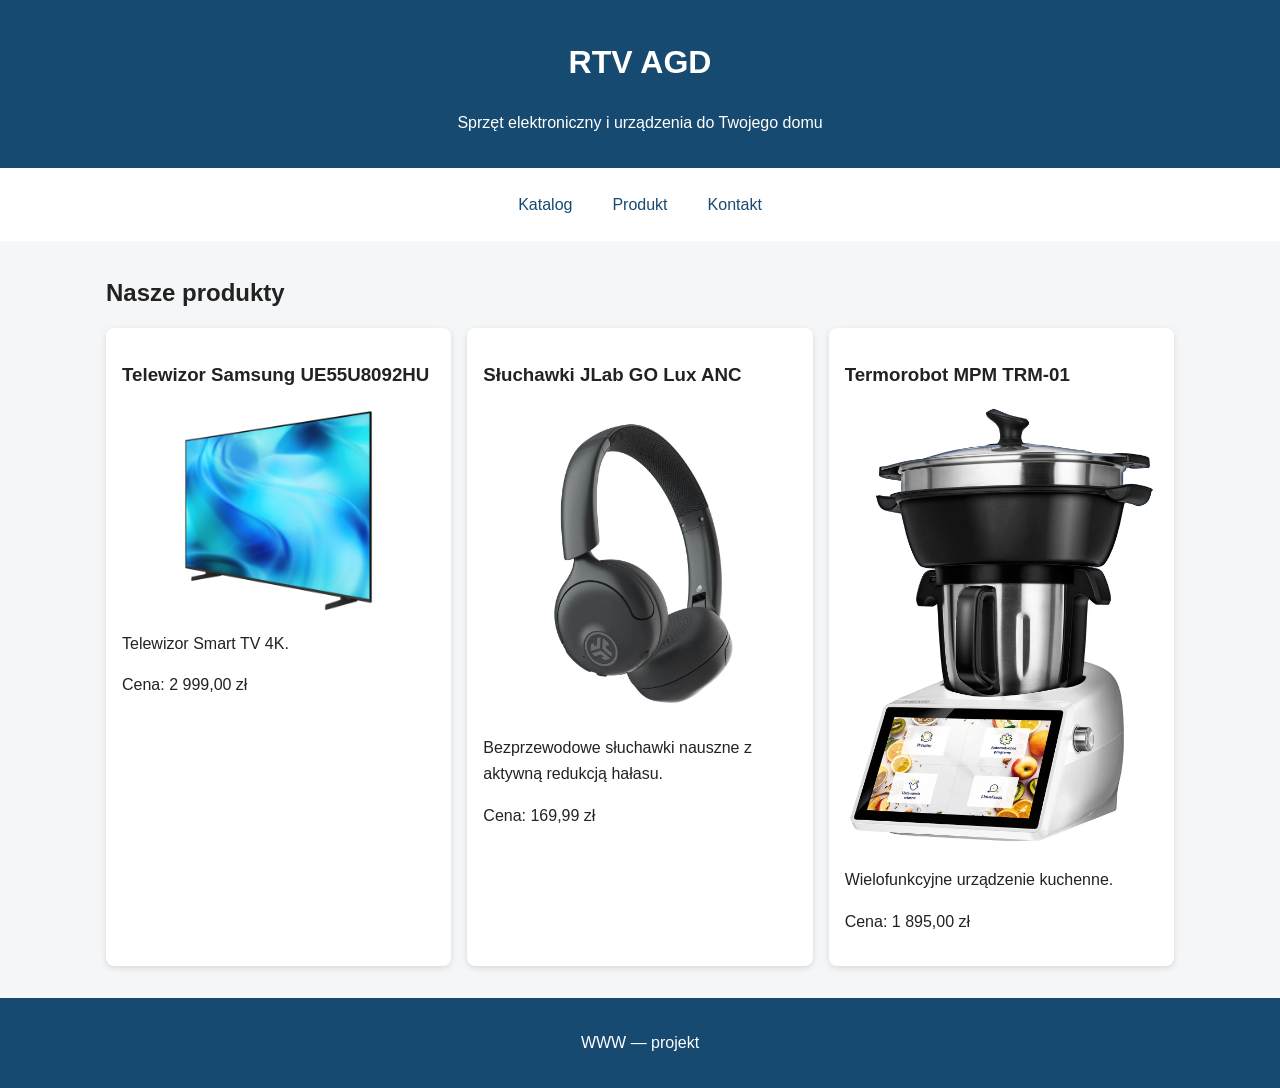
<file: lab1/index.html>
<!DOCTYPE html>
<html lang="pl">
<head>
    <meta charset="UTF-8">
    <meta name="viewport" content="width=device-width, initial-scale=1">
    <title>RTV AGD</title>
    <link rel="stylesheet" href="css/style.css">
</head>
<body>
<header>
    <h1>RTV AGD</h1>
    <p>Sprzęt elektroniczny i urządzenia do Twojego domu</p>
</header>

<nav>
    <ul>
        <li><a href="index.html" aria-current="page">Katalog</a></li>
        <li><a href="produkt.html">Produkt</a></li>
        <li><a href="kontakt.html">Kontakt</a></li>
    </ul>
</nav>

<main>
    <h2>Nasze produkty</h2>

    <section aria-label="Katalog produktów">
        <article class="karta">
            <h3>Telewizor Samsung UE55U8092HU</h3>
            <a href="produkt.html">
                <img src="img/telewizor.webp"
                     alt="Telewizor Samsung UE55U8092HU"
                     width="1500" height="1000">
            </a>
            <p>Telewizor Smart TV 4K.</p>
            <p>Cena: 2 999,00 zł</p>
        </article>

        <article class="karta">
            <h3>Słuchawki JLab GO Lux ANC</h3>
            <img src="img/sluchawki.webp"
                 alt="Słuchawki bezprzewodowe JLab GO Lux ANC w kolorze grafitowym"
                 width="1100" height="1100">
            <p>Bezprzewodowe słuchawki nauszne z aktywną redukcją hałasu.</p>
            <p>Cena: 169,99 zł</p>
        </article>

        <article class="karta">
            <h3>Termorobot MPM TRM-01</h3>
            <img src="img/termorobot.webp"
                 alt="Termorobot kuchenny MPM TRM-01"
                 width="1200" height="1704">
            <p>Wielofunkcyjne urządzenie kuchenne.</p>
            <p>Cena: 1 895,00 zł</p>
        </article>
    </section>
</main>

<footer>
    <p>WWW — projekt</p>
</footer>
</body>
</html>
</file>
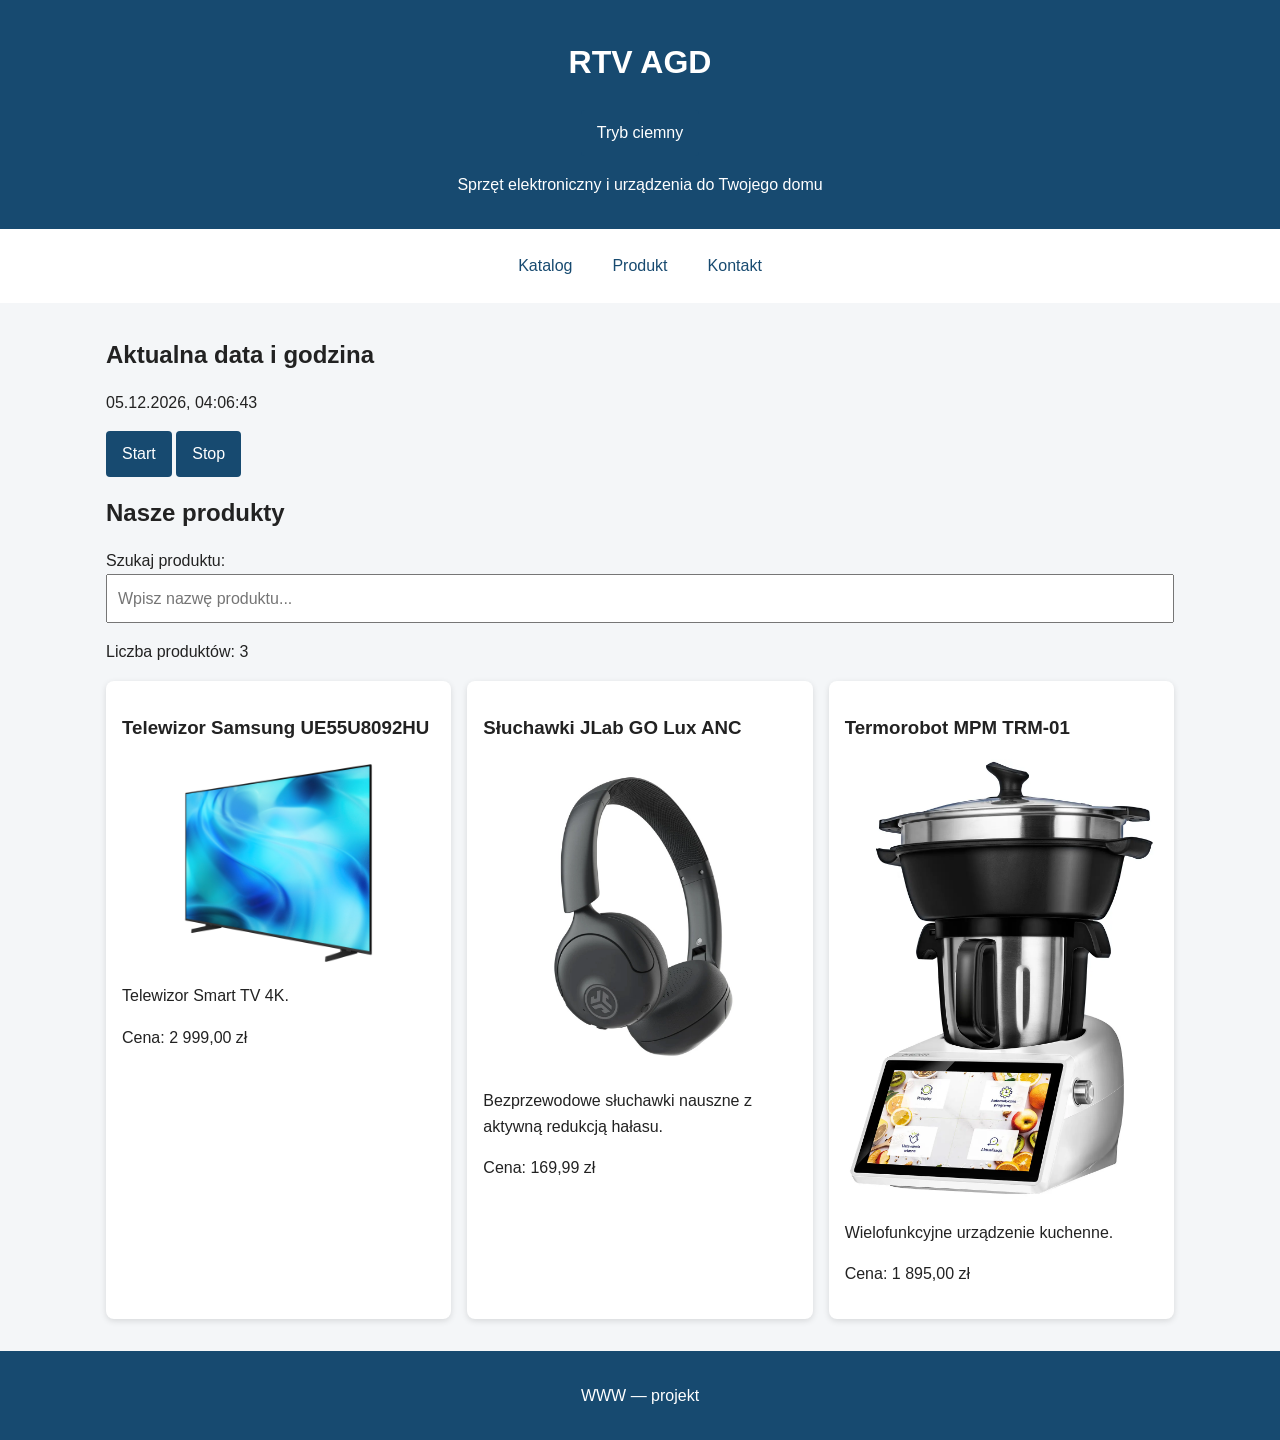
<file: lab2/index.html>
<!DOCTYPE html>
<html lang="pl">
<head>
    <meta charset="UTF-8">
    <meta name="viewport" content="width=device-width, initial-scale=1">
    <title>RTV AGD</title>
    <link rel="stylesheet" href="css/style.css">
    <script src="js/main.js" defer></script>
</head>
<body>
<header>
    <h1>RTV AGD</h1>
    <button type="button" id="theme-toggle" aria-pressed="false">
        Tryb ciemny
    </button>
    <p>Sprzęt elektroniczny i urządzenia do Twojego domu</p>
</header>

<nav>
    <ul>
        <li><a href="index.html" aria-current="page">Katalog</a></li>
        <li><a href="produkt.html">Produkt</a></li>
        <li><a href="kontakt.html">Kontakt</a></li>
    </ul>
</nav>

<main>
    <section aria-labelledby="zegar-naglowek">
        <h2 id="zegar-naglowek">Aktualna data i godzina</h2>

        <p id="clock" aria-live="polite">
            Ładowanie daty i godziny...
        </p>

        <button type="button" id="clock-start">Start</button>
        <button type="button" id="clock-stop">Stop</button>
    </section>

    <h2>Nasze produkty</h2>
    <div>
        <label for="product-search">Szukaj produktu:</label>
        <input
                type="search"
                id="product-search"
                placeholder="Wpisz nazwę produktu..."
        >
        <p id="filter-count" aria-live="polite"></p>
        <p id="filter-empty" hidden>Nie znaleziono produktów.</p>
    </div>

    <section aria-label="Katalog produktów">
        <article class="karta">
            <h3>Telewizor Samsung UE55U8092HU</h3>
            <a href="produkt.html">
                <img src="img/telewizor.webp"
                     alt="Telewizor Samsung UE55U8092HU"
                     width="1500" height="1000">
            </a>
            <p>Telewizor Smart TV 4K.</p>
            <p>Cena: 2 999,00 zł</p>
        </article>

        <article class="karta">
            <h3>Słuchawki JLab GO Lux ANC</h3>
            <img src="img/sluchawki.webp"
                 alt="Słuchawki bezprzewodowe JLab GO Lux ANC w kolorze grafitowym"
                 width="1100" height="1100">
            <p>Bezprzewodowe słuchawki nauszne z aktywną redukcją hałasu.</p>
            <p>Cena: 169,99 zł</p>
        </article>

        <article class="karta">
            <h3>Termorobot MPM TRM-01</h3>
            <img src="img/termorobot.webp"
                 alt="Termorobot kuchenny MPM TRM-01"
                 width="1200" height="1704">
            <p>Wielofunkcyjne urządzenie kuchenne.</p>
            <p>Cena: 1 895,00 zł</p>
        </article>
    </section>
</main>

<footer>
    <p>WWW — projekt</p>
</footer>
</body>
</html>
</file>
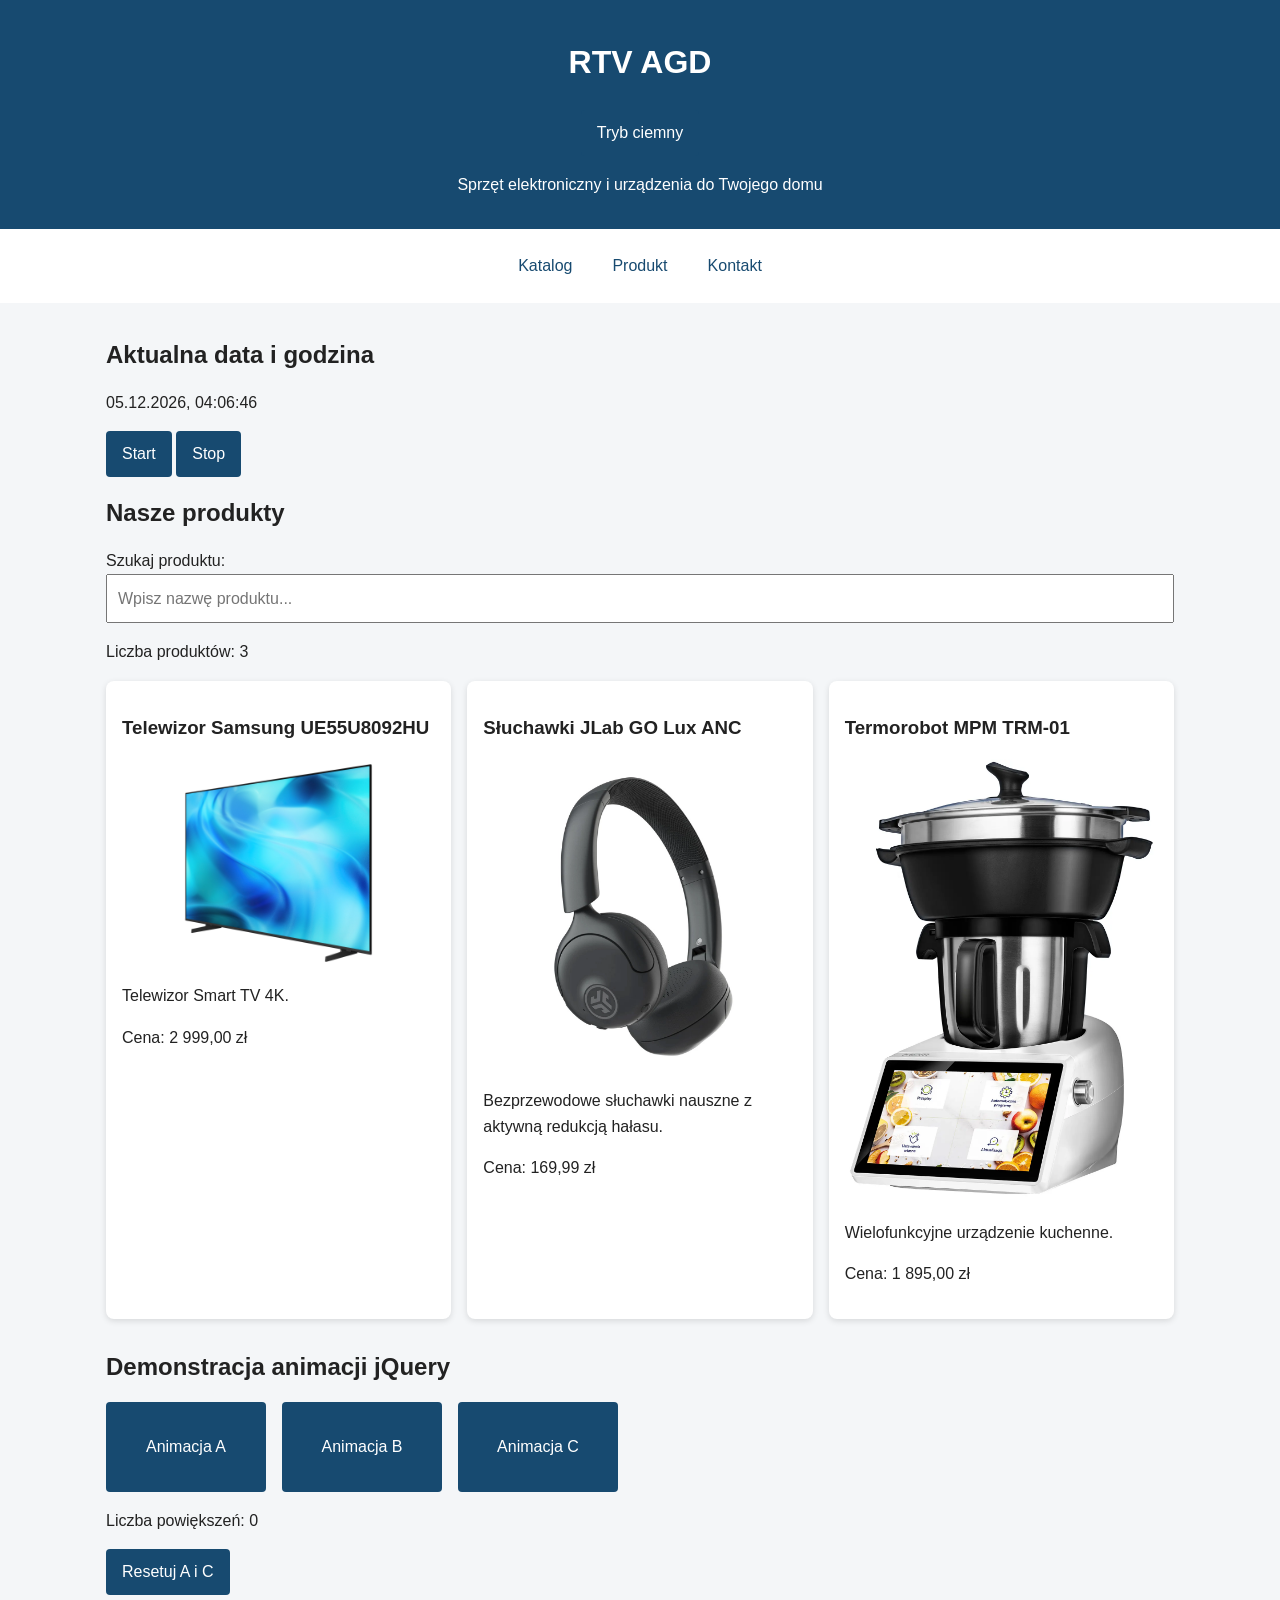
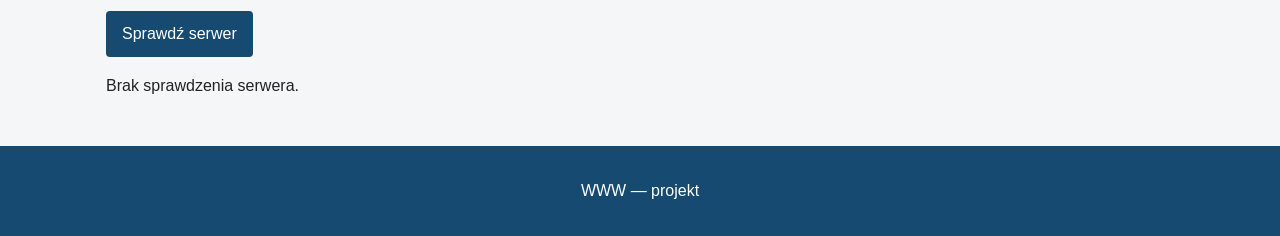
<file: lab3/index.html>
<!DOCTYPE html>
<html lang="pl">
<head>
    <meta charset="UTF-8">
    <meta name="viewport" content="width=device-width, initial-scale=1">
    <title>RTV AGD</title>
    <link rel="stylesheet" href="css/style.css">
    <script src="vendor/jquery-4.0.0.min.js" defer></script>
    <script src="js/main.js" defer></script>
    <script src="js/lab3.js" defer></script>
</head>
<body>
<header>
    <h1>RTV AGD</h1>
    <button type="button" id="theme-toggle" aria-pressed="false">
        Tryb ciemny
    </button>
    <p>Sprzęt elektroniczny i urządzenia do Twojego domu</p>
</header>

<nav>
    <ul>
        <li><a href="index.html" aria-current="page">Katalog</a></li>
        <li><a href="produkt.html">Produkt</a></li>
        <li><a href="kontakt.html">Kontakt</a></li>
    </ul>
</nav>

<main>
    <section aria-labelledby="zegar-naglowek">
        <h2 id="zegar-naglowek">Aktualna data i godzina</h2>

        <p id="clock" aria-live="polite">
            Ładowanie daty i godziny...
        </p>

        <button type="button" id="clock-start">Start</button>
        <button type="button" id="clock-stop">Stop</button>
    </section>

    <h2>Nasze produkty</h2>
    <div>
        <label for="product-search">Szukaj produktu:</label>
        <input
                type="search"
                id="product-search"
                placeholder="Wpisz nazwę produktu..."
        >
        <p id="filter-count" aria-live="polite"></p>
        <p id="filter-empty" hidden>Nie znaleziono produktów.</p>
    </div>

    <section aria-label="Katalog produktów">
        <article class="karta">
            <h3>Telewizor Samsung UE55U8092HU</h3>
            <a href="produkt.html">
                <img src="img/telewizor.webp"
                     alt="Telewizor Samsung UE55U8092HU"
                     width="1500" height="1000">
            </a>
            <p>Telewizor Smart TV 4K.</p>
            <p>Cena: 2 999,00 zł</p>
        </article>

        <article class="karta">
            <h3>Słuchawki JLab GO Lux ANC</h3>
            <img src="img/sluchawki.webp"
                 alt="Słuchawki bezprzewodowe JLab GO Lux ANC w kolorze grafitowym"
                 width="1100" height="1100">
            <p>Bezprzewodowe słuchawki nauszne z aktywną redukcją hałasu.</p>
            <p>Cena: 169,99 zł</p>
        </article>

        <article class="karta">
            <h3>Termorobot MPM TRM-01</h3>
            <img src="img/termorobot.webp"
                 alt="Termorobot kuchenny MPM TRM-01"
                 width="1200" height="1704">
            <p>Wielofunkcyjne urządzenie kuchenne.</p>
            <p>Cena: 1 895,00 zł</p>
        </article>
    </section>
    <section id="lab3-demo">
        <h2>Demonstracja animacji jQuery</h2>

        <div class="animation-container">
            <button type="button" class="animated-box" id="animation-a">
                Animacja A
            </button>

            <button type="button" class="animated-box" id="animation-b">
                Animacja B
            </button>

            <button type="button" class="animated-box" id="animation-c">
                Animacja C
            </button>
        </div>

        <p id="animation-status" role="status">
            Liczba powiększeń: 0
        </p>

        <button type="button" id="animation-reset">
            Resetuj A i C
        </button>

        <div class="server-check">
            <button type="button" id="server-check-button">
                Sprawdź serwer
            </button>

            <p id="server-check-result" role="status">
                Brak sprawdzenia serwera.
            </p>
        </div>
    </section>
</main>
<footer>
    <p>WWW — projekt</p>
</footer>
</body>
</html>
</file>
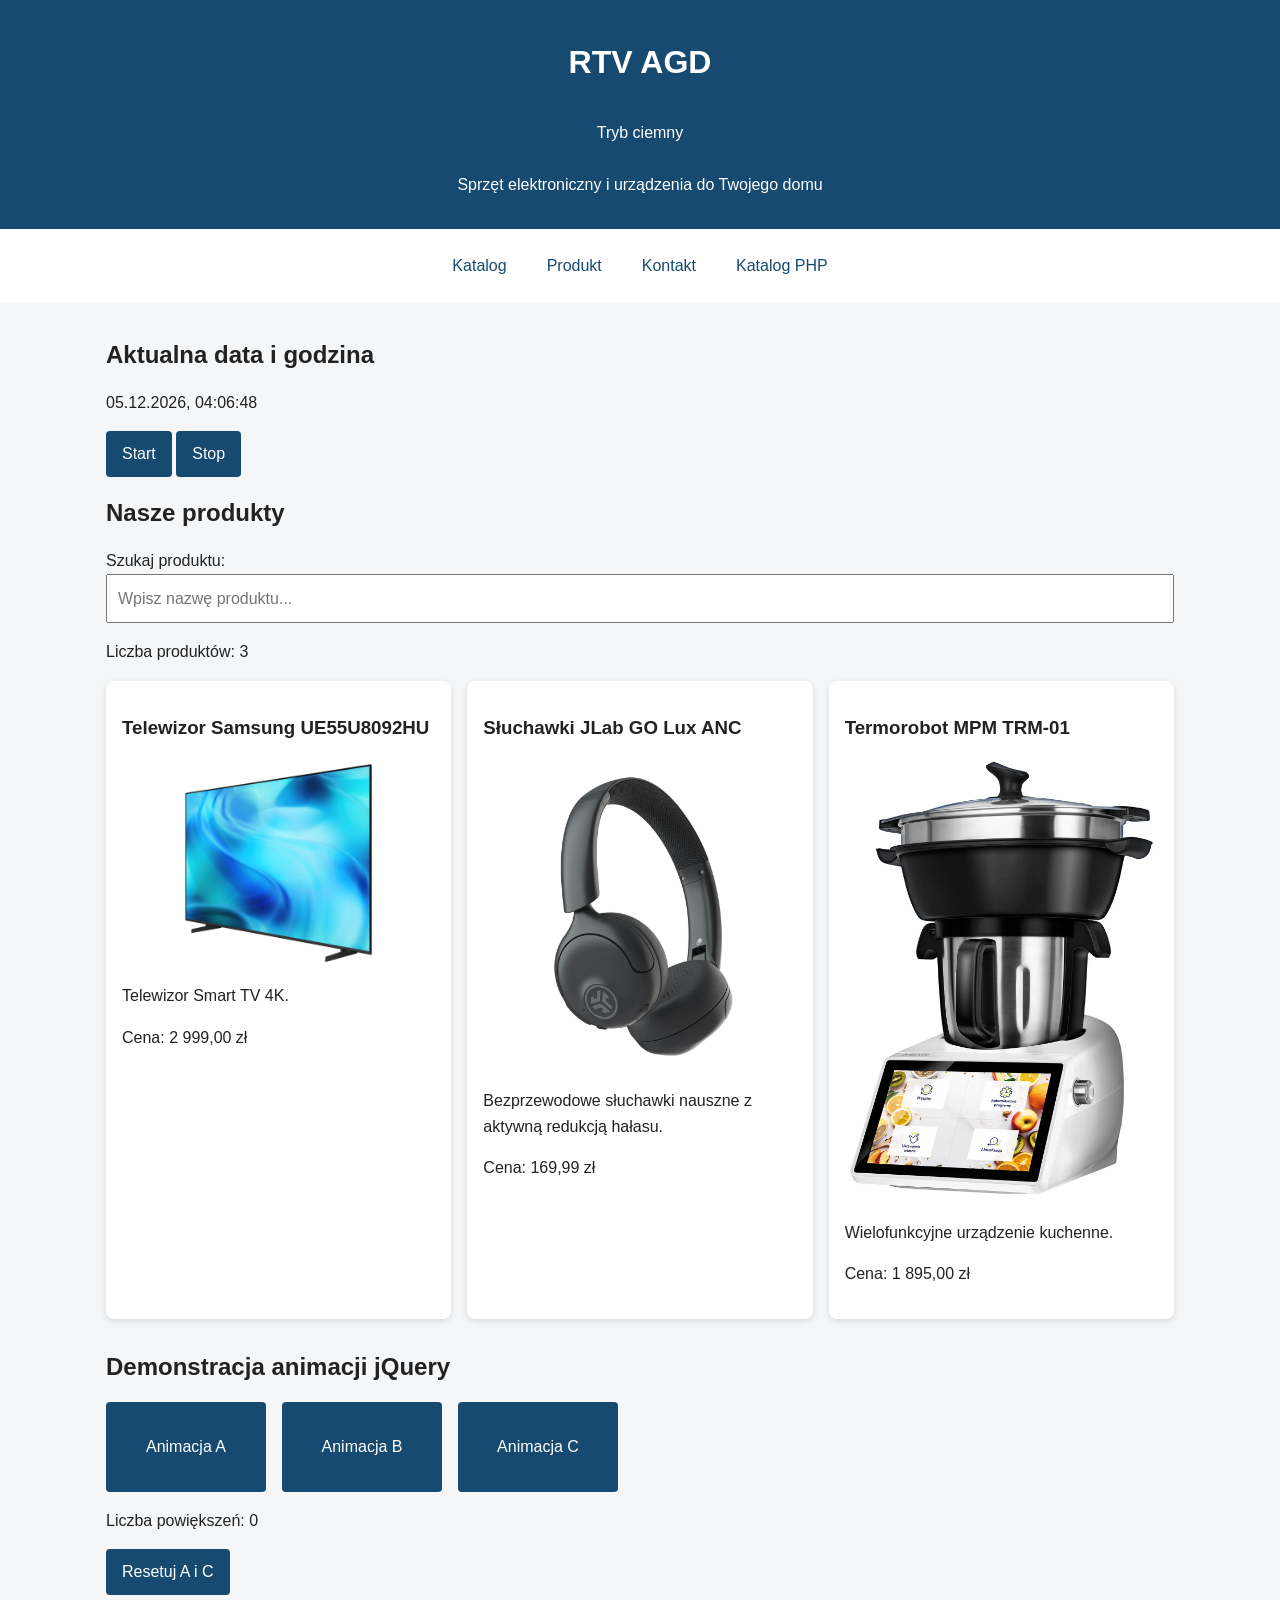
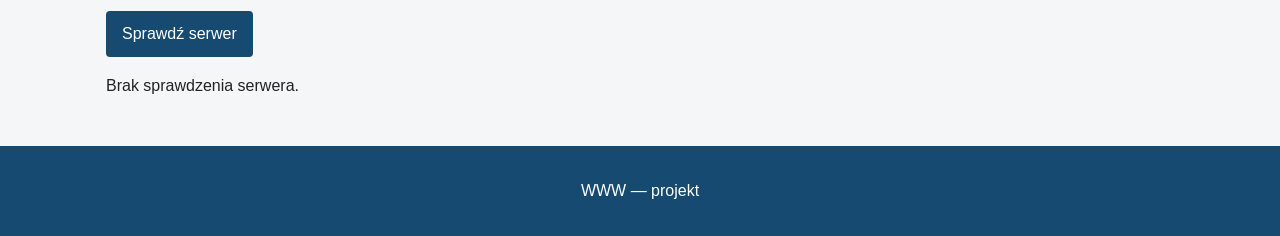
<file: lab4/index.html>
<!DOCTYPE html>
<html lang="pl">
<head>
    <meta charset="UTF-8">
    <meta name="viewport" content="width=device-width, initial-scale=1">
    <title>RTV AGD</title>
    <link rel="stylesheet" href="css/style.css">
    <script src="vendor/jquery-4.0.0.min.js" defer></script>
    <script src="js/main.js" defer></script>
    <script src="js/lab3.js" defer></script>
</head>
<body>
<header>
    <h1>RTV AGD</h1>
    <button type="button" id="theme-toggle" aria-pressed="false">
        Tryb ciemny
    </button>
    <p>Sprzęt elektroniczny i urządzenia do Twojego domu</p>
</header>

<nav>
    <ul>
        <li><a href="index.html" aria-current="page">Katalog</a></li>
        <li><a href="html/produkt.html">Produkt</a></li>
        <li><a href="html/kontakt.html">Kontakt</a></li>
        <li><a href="lab4.php">Katalog PHP</a></li>
    </ul>
</nav>

<main>
    <section aria-labelledby="zegar-naglowek">
        <h2 id="zegar-naglowek">Aktualna data i godzina</h2>

        <p id="clock" aria-live="polite">
            Ładowanie daty i godziny...
        </p>

        <button type="button" id="clock-start">Start</button>
        <button type="button" id="clock-stop">Stop</button>
    </section>

    <h2>Nasze produkty</h2>
    <div>
        <label for="product-search">Szukaj produktu:</label>
        <input
                type="search"
                id="product-search"
                placeholder="Wpisz nazwę produktu..."
        >
        <p id="filter-count" aria-live="polite"></p>
        <p id="filter-empty" hidden>Nie znaleziono produktów.</p>
    </div>

    <section aria-label="Katalog produktów">
        <article class="karta">
            <h3>Telewizor Samsung UE55U8092HU</h3>
            <a href="html/produkt.html">
                <img src="img/telewizor.webp"
                     alt="Telewizor Samsung UE55U8092HU"
                     width="1500" height="1000">
            </a>
            <p>Telewizor Smart TV 4K.</p>
            <p>Cena: 2 999,00 zł</p>
        </article>

        <article class="karta">
            <h3>Słuchawki JLab GO Lux ANC</h3>
            <img src="img/sluchawki.webp"
                 alt="Słuchawki bezprzewodowe JLab GO Lux ANC w kolorze grafitowym"
                 width="1100" height="1100">
            <p>Bezprzewodowe słuchawki nauszne z aktywną redukcją hałasu.</p>
            <p>Cena: 169,99 zł</p>
        </article>

        <article class="karta">
            <h3>Termorobot MPM TRM-01</h3>
            <img src="img/termorobot.webp"
                 alt="Termorobot kuchenny MPM TRM-01"
                 width="1200" height="1704">
            <p>Wielofunkcyjne urządzenie kuchenne.</p>
            <p>Cena: 1 895,00 zł</p>
        </article>
    </section>
    <section id="lab3-demo">
        <h2>Demonstracja animacji jQuery</h2>

        <div class="animation-container">
            <button type="button" class="animated-box" id="animation-a">
                Animacja A
            </button>

            <button type="button" class="animated-box" id="animation-b">
                Animacja B
            </button>

            <button type="button" class="animated-box" id="animation-c">
                Animacja C
            </button>
        </div>

        <p id="animation-status" role="status">
            Liczba powiększeń: 0
        </p>

        <button type="button" id="animation-reset">
            Resetuj A i C
        </button>

        <div class="server-check">
            <button type="button" id="server-check-button">
                Sprawdź serwer
            </button>

            <p id="server-check-result" role="status">
                Brak sprawdzenia serwera.
            </p>
        </div>
    </section>
</main>
<footer>
    <p>WWW — projekt</p>
</footer>
</body>
</html>
</file>
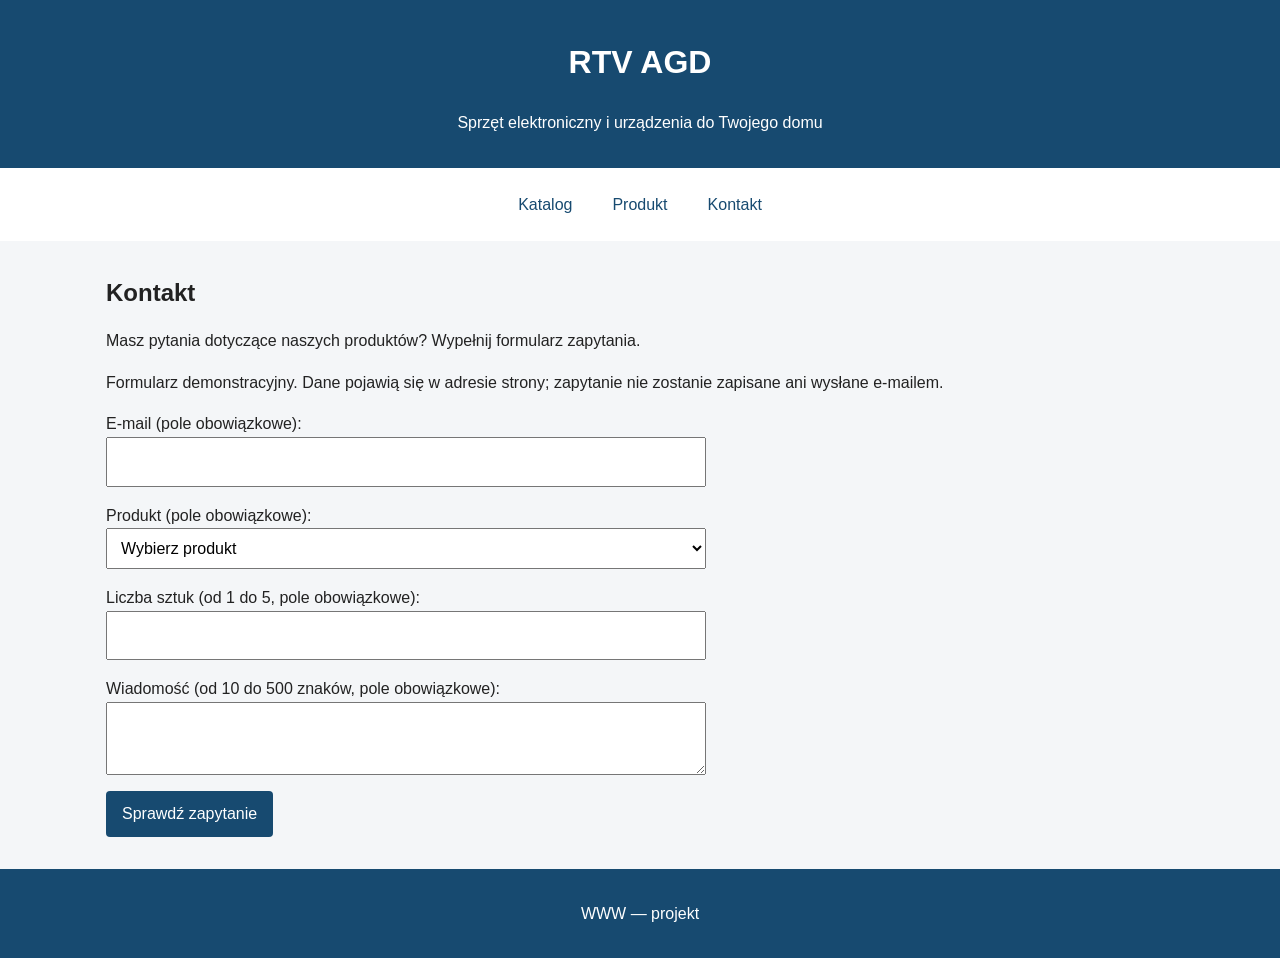
<file: lab1/kontakt.html>
<!DOCTYPE html>
<html lang="pl">
<head>
    <meta charset="UTF-8">
    <meta name="viewport" content="width=device-width, initial-scale=1">
    <title>Kontakt | RTV AGD</title>
    <link rel="stylesheet" href="css/style.css">
</head>
<body>
<header>
    <h1>RTV AGD</h1>
    <p>Sprzęt elektroniczny i urządzenia do Twojego domu</p>
</header>

<nav>
    <ul>
        <li><a href="index.html">Katalog</a></li>
        <li><a href="produkt.html">Produkt</a></li>
        <li><a href="kontakt.html" aria-current="page">Kontakt</a></li>
    </ul>
</nav>

<main>
    <h2>Kontakt</h2>

    <p>
        Masz pytania dotyczące naszych produktów?
        Wypełnij formularz zapytania.
    </p>

    <p>
        Formularz demonstracyjny. Dane pojawią się w adresie strony;
        zapytanie nie zostanie zapisane ani wysłane e-mailem.
    </p>

    <form action="kontakt.html" method="get">
        <label for="email">E-mail (pole obowiązkowe):</label>
        <input type="email" id="email" name="email" required>
        <label for="produkt">Produkt (pole obowiązkowe):</label>
        <select id="produkt" name="produkt" required>
            <option value="">Wybierz produkt</option>
            <option value="telewizor">Telewizor Samsung UE55U8092HU</option>
            <option value="sluchawki">Słuchawki JLab GO Lux ANC</option>
            <option value="termorobot">Termorobot MPM TRM-01</option>
        </select>
        <label for="ilosc">Liczba sztuk (od 1 do 5, pole obowiązkowe):</label>
        <input type="number" id="ilosc" name="ilosc"
               required min="1" max="5" step="1">
        <label for="wiadomosc">
            Wiadomość (od 10 do 500 znaków, pole obowiązkowe):
        </label>
        <textarea id="wiadomosc" name="wiadomosc"
                  required minlength="10" maxlength="500"></textarea>
        <button type="submit">Sprawdź zapytanie</button>
    </form>
</main>

<footer>
    <p>WWW — projekt</p>
</footer>
</body>
</html>
</file>
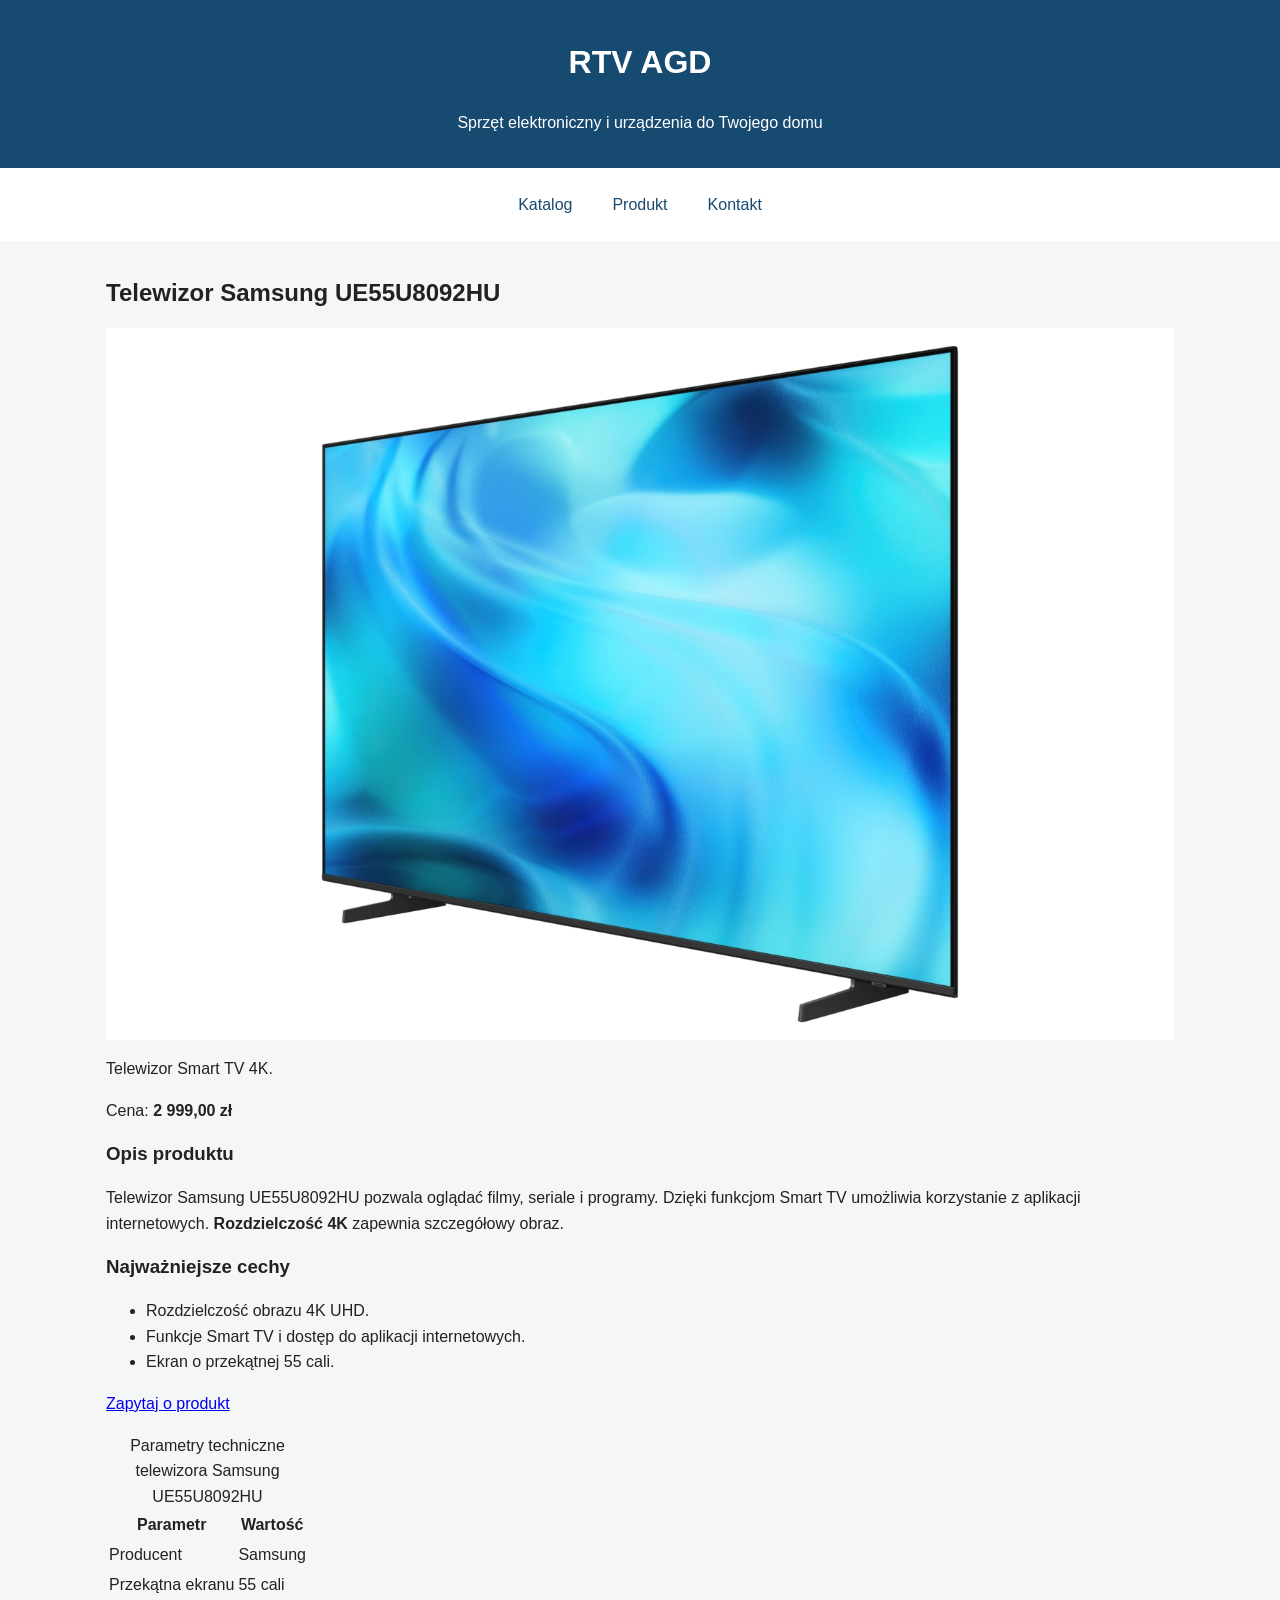
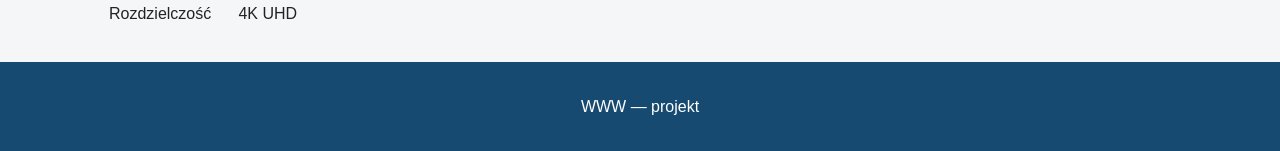
<file: lab1/produkt.html>
<!DOCTYPE html>
<html lang="pl">
<head>
    <meta charset="UTF-8">
    <meta name="viewport" content="width=device-width, initial-scale=1">
    <title>Produkt | RTV AGD</title>
    <link rel="stylesheet" href="css/style.css">
</head>
<body>
<header>
    <h1>RTV AGD</h1>
    <p>Sprzęt elektroniczny i urządzenia do Twojego domu</p>
</header>

<nav>
    <ul>
        <li><a href="index.html">Katalog</a></li>
        <li><a href="produkt.html" aria-current="page">Produkt</a></li>
        <li><a href="kontakt.html">Kontakt</a></li>
    </ul>
</nav>

<main>
    <h2>Telewizor Samsung UE55U8092HU</h2>

    <img src="img/telewizor.webp"
         alt="Telewizor Samsung UE55U8092HU"
         width="1500" height="1000">

    <p>Telewizor Smart TV 4K.</p>
    <p>Cena: <strong>2 999,00 zł</strong></p>

    <h3>Opis produktu</h3>
    <p>Telewizor Samsung UE55U8092HU pozwala oglądać filmy, seriale i programy. Dzięki funkcjom Smart TV umożliwia
        korzystanie z aplikacji internetowych. <strong>Rozdzielczość 4K</strong> zapewnia szczegółowy obraz.</p>

    <h3>Najważniejsze cechy</h3>
    <ul>
        <li>Rozdzielczość obrazu 4K UHD.</li>
        <li>Funkcje Smart TV i dostęp do aplikacji internetowych.</li>
        <li>Ekran o przekątnej 55 cali.</li>
    </ul>

    <p><a href="kontakt.html">Zapytaj o produkt</a></p>

    <table>
        <caption>Parametry techniczne telewizora Samsung UE55U8092HU</caption>
        <thead>
        <tr>
            <th scope="col">Parametr</th>
            <th scope="col">Wartość</th>
        </tr>
        </thead>
        <tbody>
        <tr>
            <td>Producent</td>
            <td>Samsung</td>
        </tr>
        <tr>
            <td>Przekątna ekranu</td>
            <td>55 cali</td>
        </tr>
        <tr>
            <td>Rozdzielczość</td>
            <td>4K UHD</td>
        </tr>
        </tbody>
    </table>
</main>

<footer>
    <p>WWW — projekt</p>
</footer>
</body>
</html>
</file>
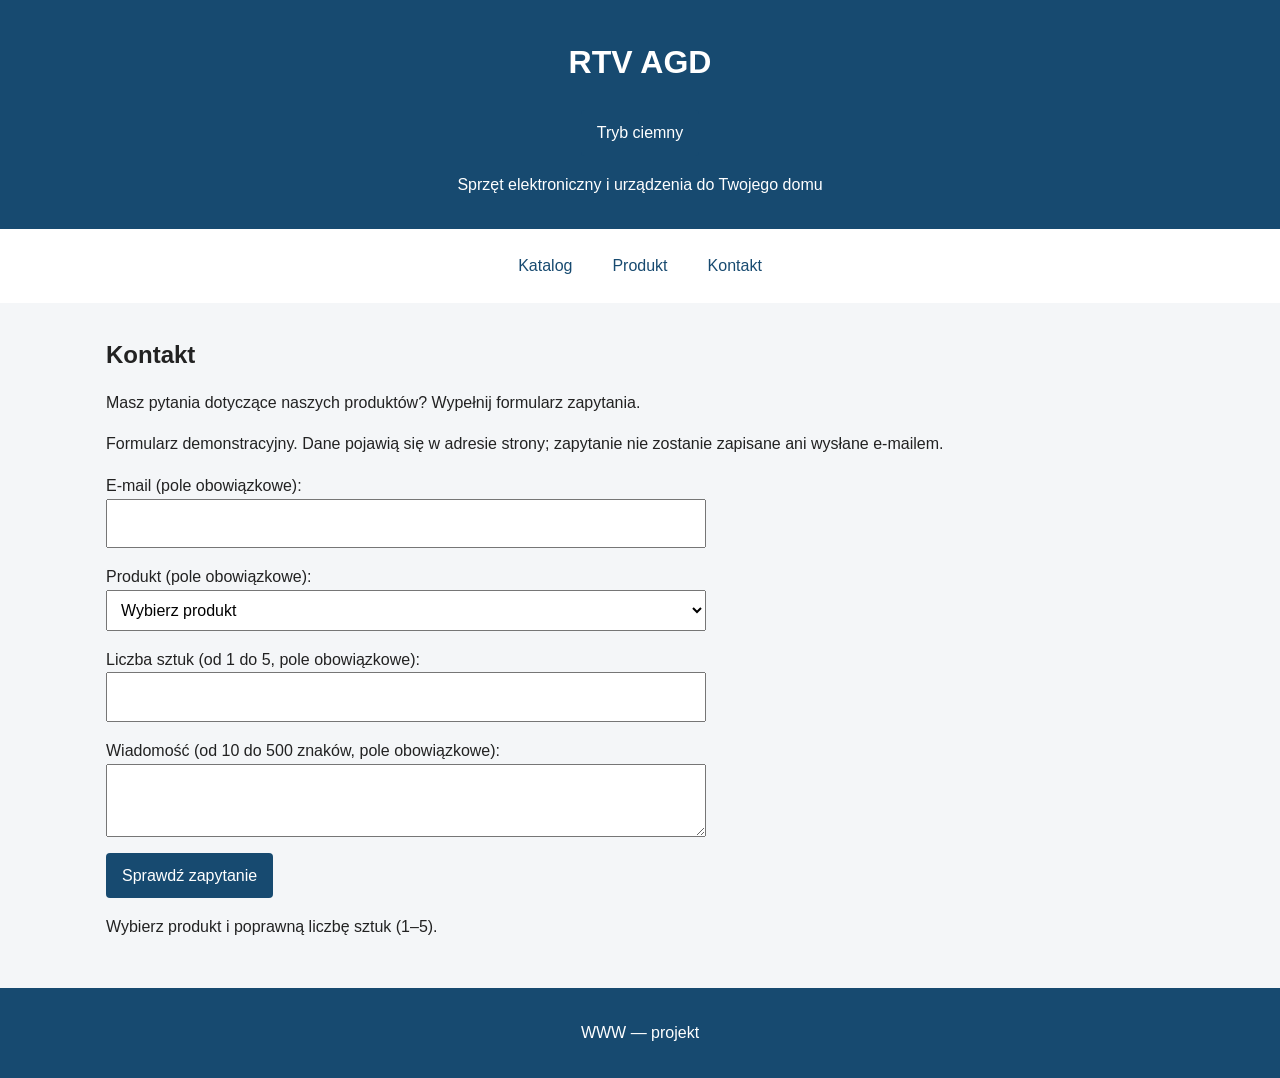
<file: lab2/kontakt.html>
<!DOCTYPE html>
<html lang="pl">
<head>
    <meta charset="UTF-8">
    <meta name="viewport" content="width=device-width, initial-scale=1">
    <title>Kontakt | RTV AGD</title>
    <link rel="stylesheet" href="css/style.css">
    <script src="js/main.js" defer></script>
</head>
<body>
<header>
    <h1>RTV AGD</h1>
    <button type="button" id="theme-toggle" aria-pressed="false">
        Tryb ciemny
    </button>
    <p>Sprzęt elektroniczny i urządzenia do Twojego domu</p>
</header>

<nav>
    <ul>
        <li><a href="index.html">Katalog</a></li>
        <li><a href="produkt.html">Produkt</a></li>
        <li><a href="kontakt.html" aria-current="page">Kontakt</a></li>
    </ul>
</nav>

<main>
    <h2>Kontakt</h2>

    <p>
        Masz pytania dotyczące naszych produktów?
        Wypełnij formularz zapytania.
    </p>

    <p>
        Formularz demonstracyjny. Dane pojawią się w adresie strony;
        zapytanie nie zostanie zapisane ani wysłane e-mailem.
    </p>

    <form action="kontakt.html" method="get">
        <label for="email">E-mail (pole obowiązkowe):</label>
        <input type="email" id="email" name="email" required>
        <label for="produkt">Produkt (pole obowiązkowe):</label>
        <select id="produkt" name="produkt" required>
            <option value="">Wybierz produkt</option>
            <option value="telewizor">Telewizor Samsung UE55U8092HU</option>
            <option value="sluchawki">Słuchawki JLab GO Lux ANC</option>
            <option value="termorobot">Termorobot MPM TRM-01</option>
        </select>
        <label for="ilosc">Liczba sztuk (od 1 do 5, pole obowiązkowe):</label>
        <input type="number" id="ilosc" name="ilosc"
               required min="1" max="5" step="1">
        <label for="wiadomosc">
            Wiadomość (od 10 do 500 znaków, pole obowiązkowe):
        </label>
        <textarea id="wiadomosc" name="wiadomosc"
                  required minlength="10" maxlength="500"></textarea>
        <button type="submit">Sprawdź zapytanie</button>

        <p id="quote-preview" aria-live="polite">
            Wybierz produkt i liczbę sztuk, aby zobaczyć wycenę.
        </p>

        <p id="form-error" role="alert" hidden></p>

        <section id="form-summary" aria-live="polite" hidden>
            <h3>Podsumowanie zapytania</h3>
            <p id="summary-product"></p>
            <p id="summary-quantity"></p>
            <p id="summary-price"></p>
            <p id="summary-message"></p>
        </section>
    </form>
</main>

<footer>
    <p>WWW — projekt</p>
</footer>
</body>
</html>
</file>
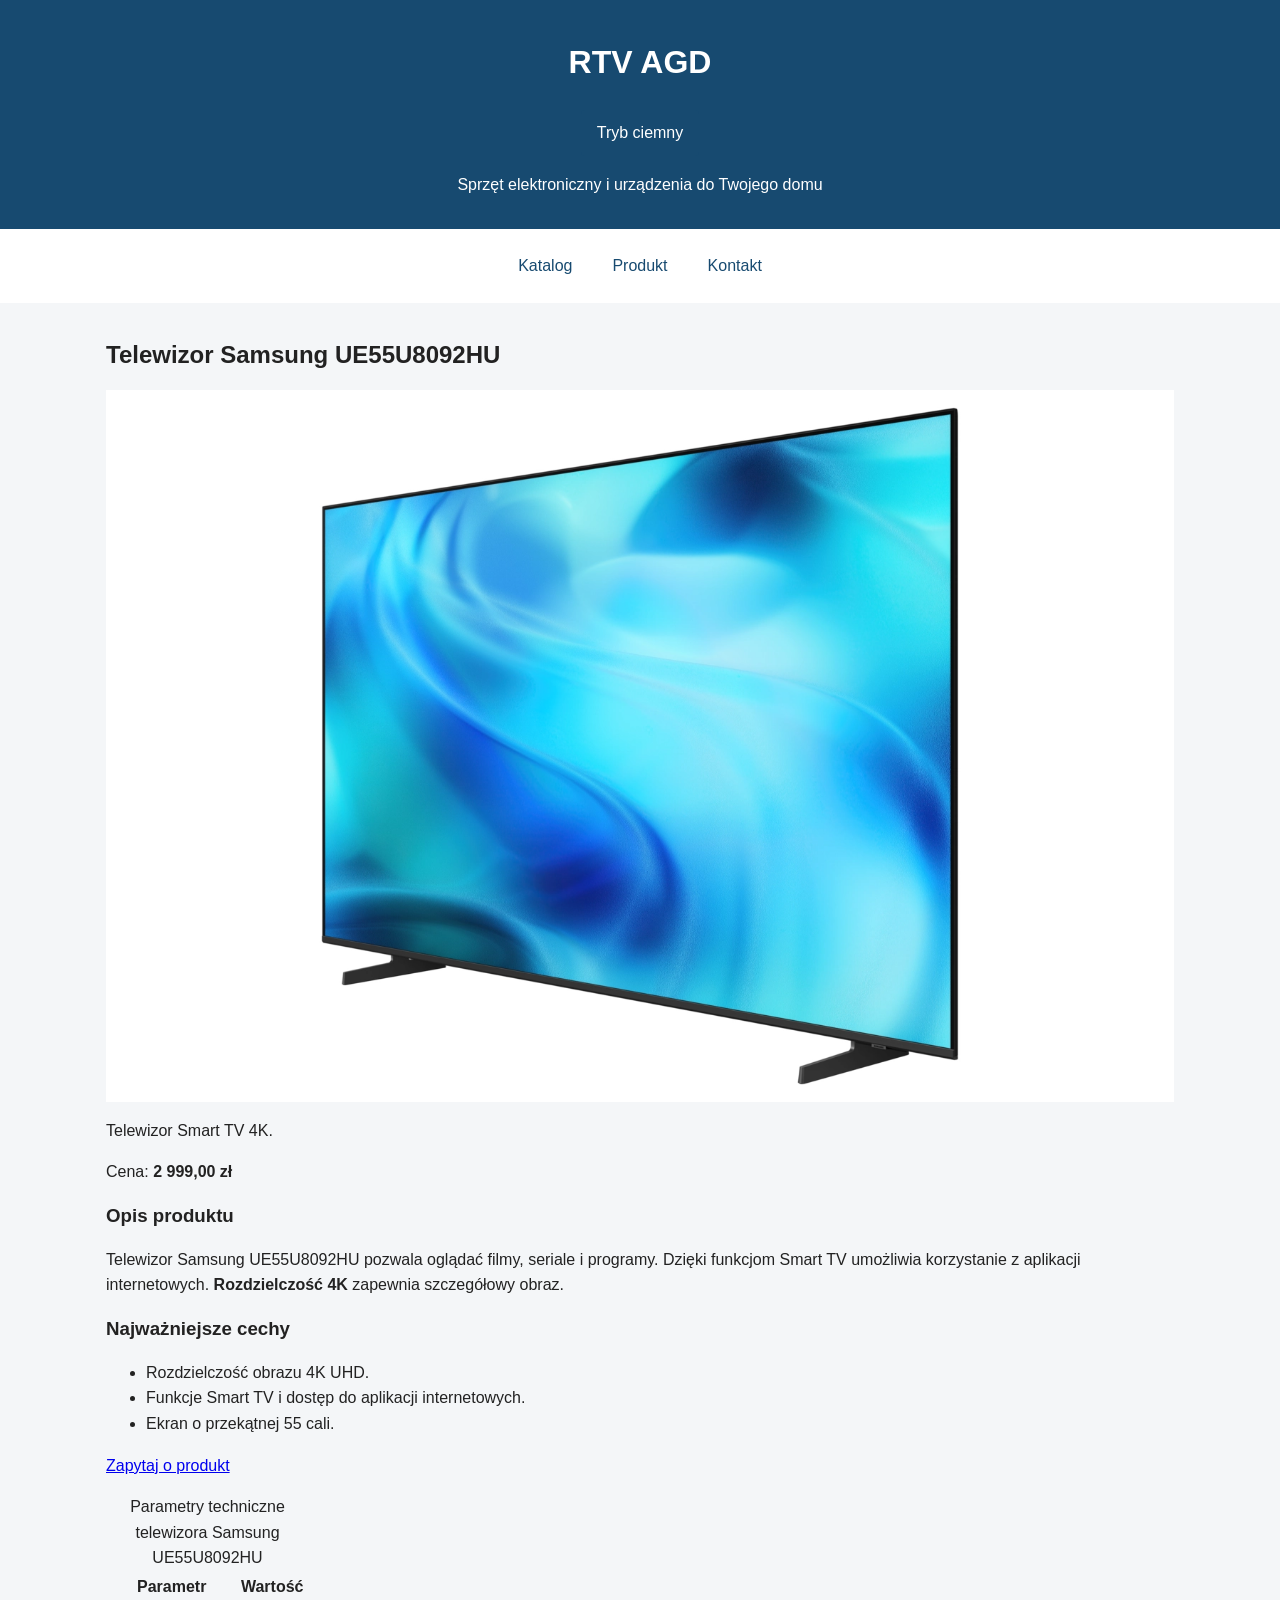
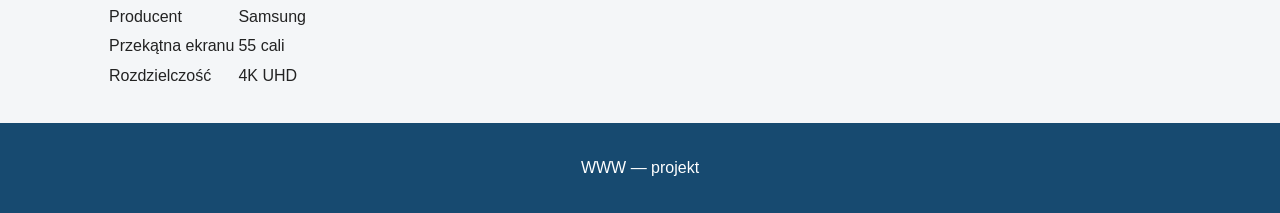
<file: lab2/produkt.html>
<!DOCTYPE html>
<html lang="pl">
<head>
    <meta charset="UTF-8">
    <meta name="viewport" content="width=device-width, initial-scale=1">
    <title>Produkt | RTV AGD</title>
    <link rel="stylesheet" href="css/style.css">
    <script src="js/main.js" defer></script>
</head>
<body>
<header>
    <h1>RTV AGD</h1>
    <button type="button" id="theme-toggle" aria-pressed="false">
        Tryb ciemny
    </button>
    <p>Sprzęt elektroniczny i urządzenia do Twojego domu</p>
</header>

<nav>
    <ul>
        <li><a href="index.html">Katalog</a></li>
        <li><a href="produkt.html" aria-current="page">Produkt</a></li>
        <li><a href="kontakt.html">Kontakt</a></li>
    </ul>
</nav>

<main>
    <h2>Telewizor Samsung UE55U8092HU</h2>

    <img src="img/telewizor.webp"
         alt="Telewizor Samsung UE55U8092HU"
         width="1500" height="1000">

    <p>Telewizor Smart TV 4K.</p>
    <p>Cena: <strong>2 999,00 zł</strong></p>

    <h3>Opis produktu</h3>
    <p>Telewizor Samsung UE55U8092HU pozwala oglądać filmy, seriale i programy. Dzięki funkcjom Smart TV umożliwia
        korzystanie z aplikacji internetowych. <strong>Rozdzielczość 4K</strong> zapewnia szczegółowy obraz.</p>

    <h3>Najważniejsze cechy</h3>
    <ul>
        <li>Rozdzielczość obrazu 4K UHD.</li>
        <li>Funkcje Smart TV i dostęp do aplikacji internetowych.</li>
        <li>Ekran o przekątnej 55 cali.</li>
    </ul>

    <p><a href="kontakt.html">Zapytaj o produkt</a></p>

    <table>
        <caption>Parametry techniczne telewizora Samsung UE55U8092HU</caption>
        <thead>
        <tr>
            <th scope="col">Parametr</th>
            <th scope="col">Wartość</th>
        </tr>
        </thead>
        <tbody>
        <tr>
            <td>Producent</td>
            <td>Samsung</td>
        </tr>
        <tr>
            <td>Przekątna ekranu</td>
            <td>55 cali</td>
        </tr>
        <tr>
            <td>Rozdzielczość</td>
            <td>4K UHD</td>
        </tr>
        </tbody>
    </table>
</main>

<footer>
    <p>WWW — projekt</p>
</footer>
</body>
</html>
</file>
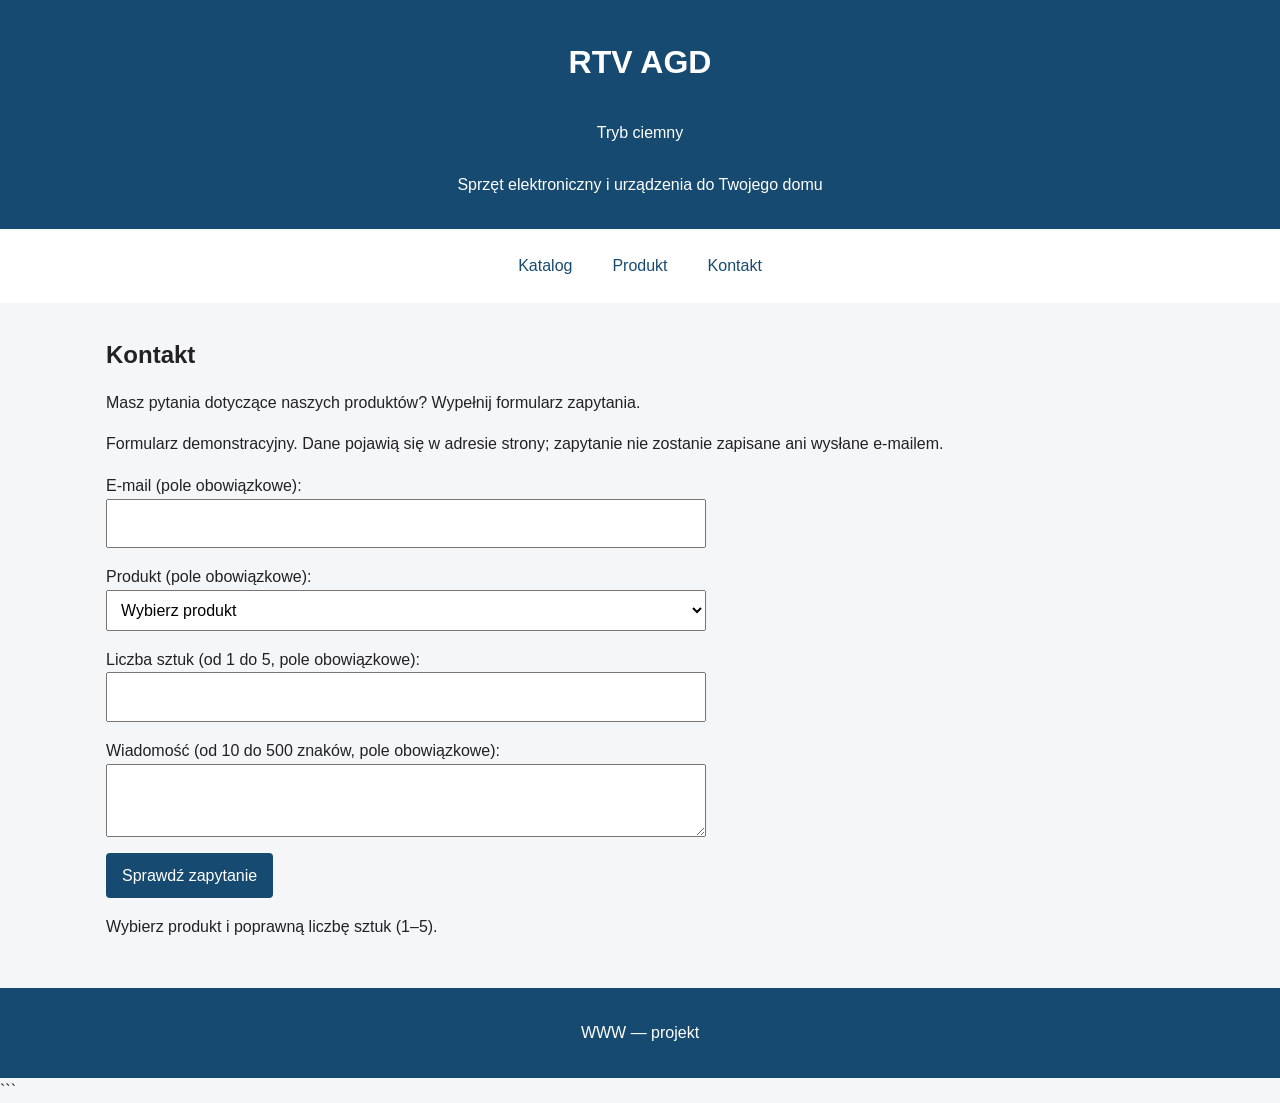
<file: lab4/html/kontakt.html>
<!DOCTYPE html>
<html lang="pl">
<head>
    <meta charset="UTF-8">
    <meta name="viewport" content="width=device-width, initial-scale=1">
    <title>Kontakt | RTV AGD</title>
    <link rel="stylesheet" href="../css/style.css">
    <script src="../js/main.js" defer></script>
</head>
<body>
<header>
    <h1>RTV AGD</h1>
    <button type="button" id="theme-toggle" aria-pressed="false">
        Tryb ciemny
    </button>
    <p>Sprzęt elektroniczny i urządzenia do Twojego domu</p>
</header>

<nav>
    <ul>
        <li><a href="../index.html">Katalog</a></li>
        <li><a href="produkt.html">Produkt</a></li>
        <li><a href="kontakt.html" aria-current="page">Kontakt</a></li>
    </ul>
</nav>

<main>
    <h2>Kontakt</h2>

    <p>
        Masz pytania dotyczące naszych produktów?
        Wypełnij formularz zapytania.
    </p>

    <p>
        Formularz demonstracyjny. Dane pojawią się w adresie strony;
        zapytanie nie zostanie zapisane ani wysłane e-mailem.
    </p>

    <form action="kontakt.html" method="get">
        <label for="email">E-mail (pole obowiązkowe):</label>
        <input type="email" id="email" name="email" required>

        <label for="produkt">Produkt (pole obowiązkowe):</label>
        <select id="produkt" name="produkt" required>
            <option value="">Wybierz produkt</option>
            <option value="telewizor">Telewizor Samsung UE55U8092HU</option>
            <option value="sluchawki">Słuchawki JLab GO Lux ANC</option>
            <option value="termorobot">Termorobot MPM TRM-01</option>
        </select>

        <label for="ilosc">Liczba sztuk (od 1 do 5, pole obowiązkowe):</label>
        <input type="number" id="ilosc" name="ilosc"
               required min="1" max="5" step="1">

        <label for="wiadomosc">
            Wiadomość (od 10 do 500 znaków, pole obowiązkowe):
        </label>
        <textarea id="wiadomosc" name="wiadomosc"
                  required minlength="10" maxlength="500"></textarea>

        <button type="submit">Sprawdź zapytanie</button>

        <p id="quote-preview" aria-live="polite">
            Wybierz produkt i liczbę sztuk, aby zobaczyć wycenę.
        </p>

        <p id="form-error" role="alert" hidden></p>

        <section id="form-summary" aria-live="polite" hidden>
            <h3>Podsumowanie zapytania</h3>
            <p id="summary-product"></p>
            <p id="summary-quantity"></p>
            <p id="summary-price"></p>
            <p id="summary-message"></p>
        </section>
    </form>
</main>

<footer>
    <p>WWW — projekt</p>
</footer>
</body>
</html>
```
</file>
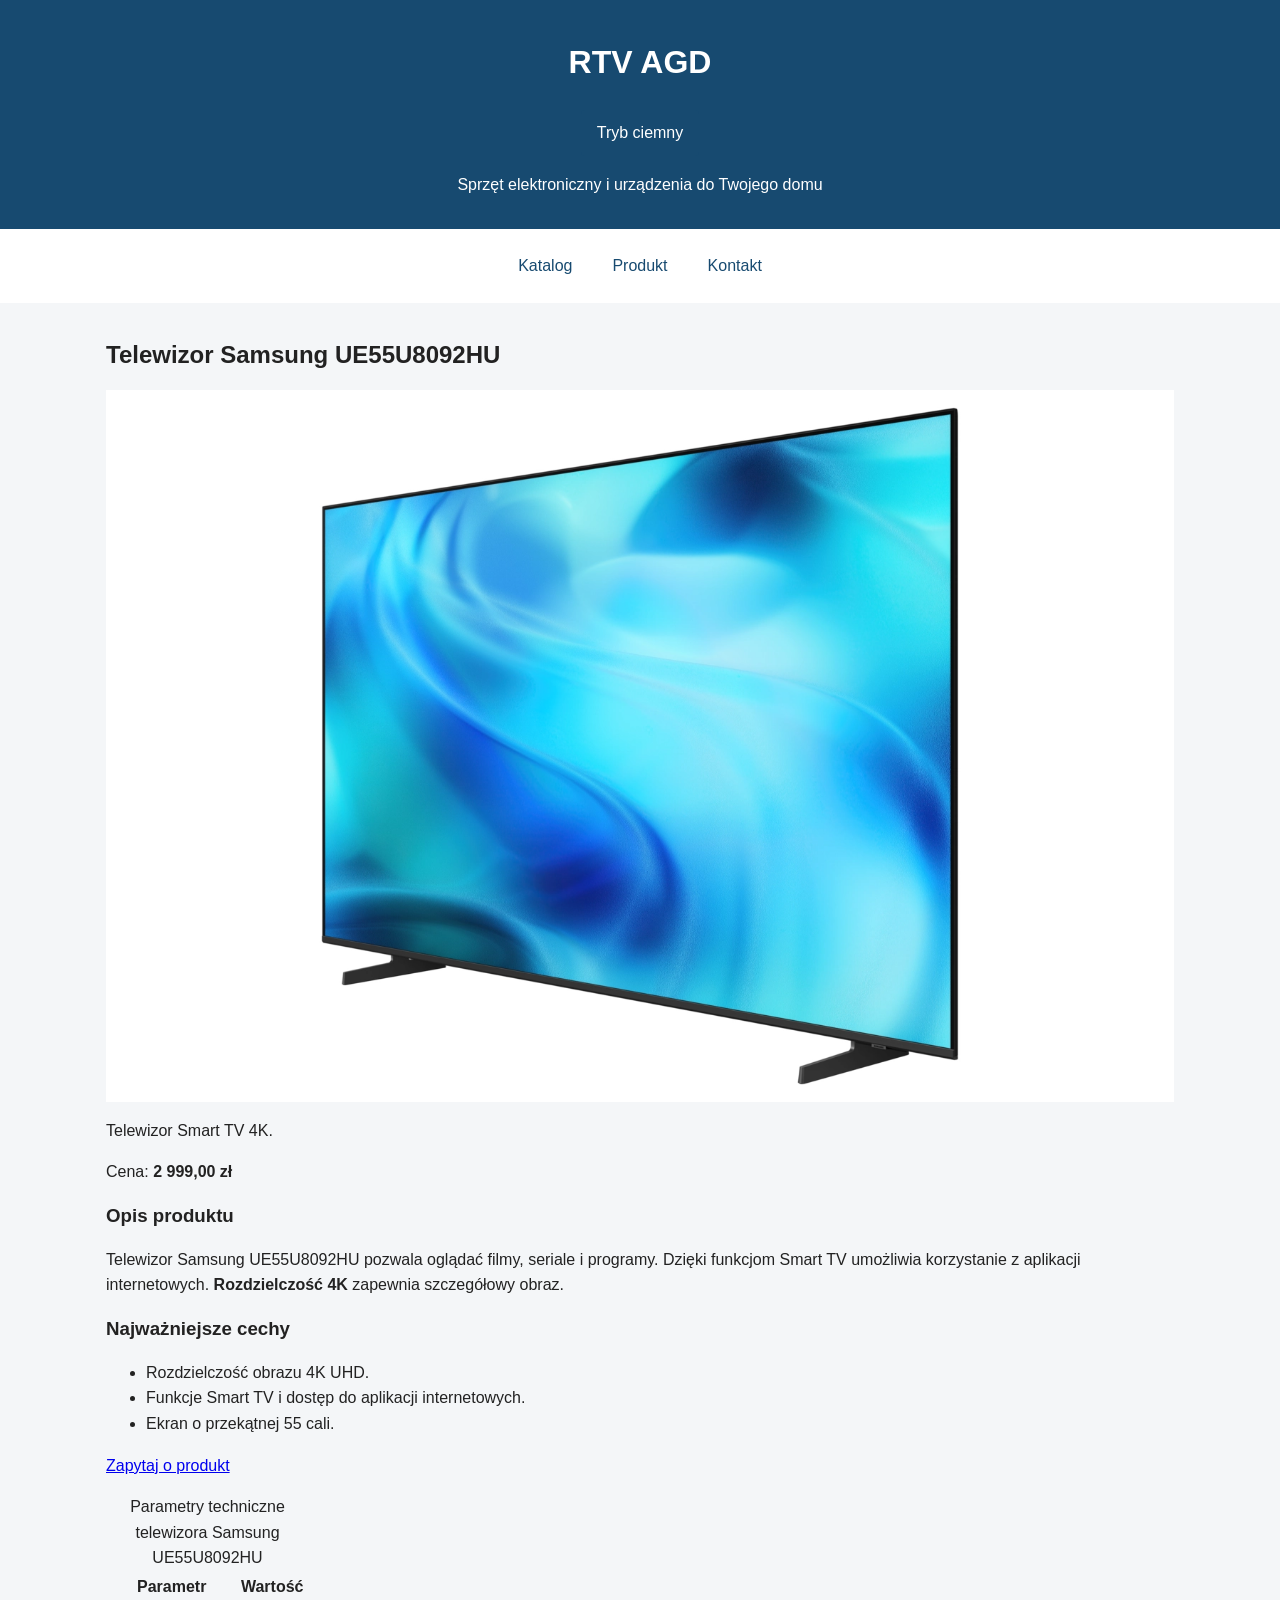
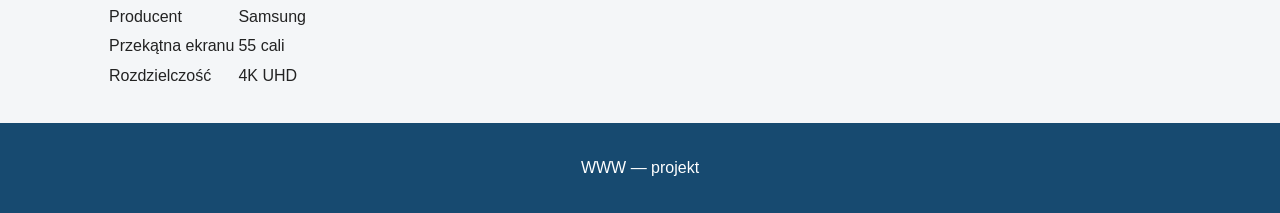
<file: lab4/html/produkt.html>
<!DOCTYPE html>
<html lang="pl">
<head>
    <meta charset="UTF-8">
    <meta name="viewport" content="width=device-width, initial-scale=1">
    <title>Produkt | RTV AGD</title>
    <link rel="stylesheet" href="../css/style.css">
    <script src="../js/main.js" defer></script>
</head>
<body>
<header>
    <h1>RTV AGD</h1>
    <button type="button" id="theme-toggle" aria-pressed="false">
        Tryb ciemny
    </button>
    <p>Sprzęt elektroniczny i urządzenia do Twojego domu</p>
</header>

<nav>
    <ul>
        <li><a href="../index.html">Katalog</a></li>
        <li><a href="produkt.html" aria-current="page">Produkt</a></li>
        <li><a href="kontakt.html">Kontakt</a></li>
    </ul>
</nav>

<main>
    <h2>Telewizor Samsung UE55U8092HU</h2>

    <img src="../img/telewizor.webp"
         alt="Telewizor Samsung UE55U8092HU"
         width="1500" height="1000">

    <p>Telewizor Smart TV 4K.</p>
    <p>Cena: <strong>2 999,00 zł</strong></p>

    <h3>Opis produktu</h3>
    <p>Telewizor Samsung UE55U8092HU pozwala oglądać filmy, seriale i programy. Dzięki funkcjom Smart TV umożliwia
        korzystanie z aplikacji internetowych. <strong>Rozdzielczość 4K</strong> zapewnia szczegółowy obraz.</p>

    <h3>Najważniejsze cechy</h3>
    <ul>
        <li>Rozdzielczość obrazu 4K UHD.</li>
        <li>Funkcje Smart TV i dostęp do aplikacji internetowych.</li>
        <li>Ekran o przekątnej 55 cali.</li>
    </ul>

    <p><a href="kontakt.html">Zapytaj o produkt</a></p>

    <table>
        <caption>Parametry techniczne telewizora Samsung UE55U8092HU</caption>
        <thead>
        <tr>
            <th scope="col">Parametr</th>
            <th scope="col">Wartość</th>
        </tr>
        </thead>
        <tbody>
        <tr>
            <td>Producent</td>
            <td>Samsung</td>
        </tr>
        <tr>
            <td>Przekątna ekranu</td>
            <td>55 cali</td>
        </tr>
        <tr>
            <td>Rozdzielczość</td>
            <td>4K UHD</td>
        </tr>
        </tbody>
    </table>
</main>

<footer>
    <p>WWW — projekt</p>
</footer>
</body>
</html>
</file>
<file: lab1/css/style.css>
:root {
    --kolor-glowny: #174a70;
    --kolor-tekstu: #222222;
    --kolor-tla: #f4f6f8;
    --odstep: 16px;
}

* {
    box-sizing: border-box;
}

body {
    margin: 0;
    font-family: Arial, sans-serif;
    line-height: 1.6;
    color: var(--kolor-tekstu);
    background-color: var(--kolor-tla);
}

header {
    background-color: var(--kolor-glowny);
    color: white;
    text-align: center;
    padding: var(--odstep);
}

nav {
    background-color: #ffffff;
    padding: var(--odstep);
}

nav ul {
    display: flex;
    flex-wrap: wrap;
    justify-content: center;
    gap: var(--odstep);
    list-style: none;
    padding: 0;
    margin: 0;
}

nav a {
    display: block;
    color: var(--kolor-glowny);
    text-decoration: none;
    padding: 8px 12px;
    border-radius: 4px;
}

.karta {
    background-color: white;
    padding: var(--odstep);
    border-radius: 8px;
    box-shadow: 0 2px 6px rgba(0, 0, 0, 0.12);
}

section[aria-label="Katalog produktów"] {
    display: grid;
    grid-template-columns: 1fr;
    gap: var(--odstep);
}

@media (min-width: 768px) {
    section[aria-label="Katalog produktów"] {
        grid-template-columns: repeat(3, minmax(0, 1fr));
    }
}

img {
    max-width: 100%;
    height: auto;
    display: block;
}

main {
    max-width: 1100px;
    margin: 0 auto;
    padding: var(--odstep);
}

input,
select,
textarea {
    display: block;
    width: 100%;
    max-width: 100%;
    padding: 10px;
    margin-bottom: var(--odstep);
    font: inherit;
}

a:hover {
    color: #b34200;
}

a:focus-visible {
    outline: 3px solid #b34200;
    outline-offset: 3px;
}

button {
    background-color: var(--kolor-glowny);
    color: white;
    padding: 10px 16px;
    border: none;
    border-radius: 4px;
    font: inherit;
    cursor: pointer;
}

button:hover {
    background-color: #0d304b;
}

button:focus-visible {
    outline: 3px solid #b34200;
    outline-offset: 3px;
}

footer {
    background-color: var(--kolor-glowny);
    color: white;
    text-align: center;
    padding: var(--odstep);
    margin-top: var(--odstep);
}

h2,
h3 {
    line-height: 1.3;
}

p {
    overflow-wrap: anywhere;
}

form {
    max-width: 600px;
}
</file>
<file: lab2/css/style.css>
:root {
    --kolor-glowny: #174a70;
    --kolor-tekstu: #222222;
    --kolor-tla: #f4f6f8;
    --odstep: 16px;
}

* {
    box-sizing: border-box;
}

body {
    margin: 0;
    font-family: Arial, sans-serif;
    line-height: 1.6;
    color: var(--kolor-tekstu);
    background-color: var(--kolor-tla);
}

header {
    background-color: var(--kolor-glowny);
    color: white;
    text-align: center;
    padding: var(--odstep);
}

nav {
    background-color: #ffffff;
    padding: var(--odstep);
}

nav ul {
    display: flex;
    flex-wrap: wrap;
    justify-content: center;
    gap: var(--odstep);
    list-style: none;
    padding: 0;
    margin: 0;
}

nav a {
    display: block;
    color: var(--kolor-glowny);
    text-decoration: none;
    padding: 8px 12px;
    border-radius: 4px;
}

.karta {
    background-color: white;
    padding: var(--odstep);
    border-radius: 8px;
    box-shadow: 0 2px 6px rgba(0, 0, 0, 0.12);
}

section[aria-label="Katalog produktów"] {
    display: grid;
    grid-template-columns: 1fr;
    gap: var(--odstep);
}

@media (min-width: 768px) {
    section[aria-label="Katalog produktów"] {
        grid-template-columns: repeat(3, minmax(0, 1fr));
    }
}

img {
    max-width: 100%;
    height: auto;
    display: block;
}

main {
    max-width: 1100px;
    margin: 0 auto;
    padding: var(--odstep);
}

input,
select,
textarea {
    display: block;
    width: 100%;
    max-width: 100%;
    padding: 10px;
    margin-bottom: var(--odstep);
    font: inherit;
}

a:hover {
    color: #b34200;
}

a:focus-visible {
    outline: 3px solid #b34200;
    outline-offset: 3px;
}

button {
    background-color: var(--kolor-glowny);
    color: white;
    padding: 10px 16px;
    border: none;
    border-radius: 4px;
    font: inherit;
    cursor: pointer;
}

button:hover {
    background-color: #0d304b;
}

button:focus-visible {
    outline: 3px solid #b34200;
    outline-offset: 3px;
}

footer {
    background-color: var(--kolor-glowny);
    color: white;
    text-align: center;
    padding: var(--odstep);
    margin-top: var(--odstep);
}

h2,
h3 {
    line-height: 1.3;
}

p {
    overflow-wrap: anywhere;
}

form {
    max-width: 600px;
}

[data-theme="dark"] {
    --kolor-tekstu: #f1f1f1;
    --kolor-tla: #181818;
}


[data-theme="dark"] .karta {
    background-color: #262626;
    color: var(--kolor-tekstu);
}

[data-theme="dark"] nav {
    background-color: #202020;
}

[data-theme="dark"] nav a {
    color: #f1f1f1;
}

[data-theme="dark"] nav a:hover {
    color: #8ecbff;
}


[data-theme="dark"] input,
[data-theme="dark"] select,
[data-theme="dark"] textarea {
    background-color: #262626;
    color: #f1f1f1;
    border: 1px solid #666666;
}

[data-theme="dark"] input:focus-visible,
[data-theme="dark"] select:focus-visible,
[data-theme="dark"] textarea:focus-visible {
    outline: 2px solid #8ecbff;
    outline-offset: 2px;
}
</file>
<file: lab3/css/style.css>
:root {
    --kolor-glowny: #174a70;
    --kolor-tekstu: #222222;
    --kolor-tla: #f4f6f8;
    --odstep: 16px;
}

* {
    box-sizing: border-box;
}

body {
    margin: 0;
    font-family: Arial, sans-serif;
    line-height: 1.6;
    color: var(--kolor-tekstu);
    background-color: var(--kolor-tla);
}

header {
    background-color: var(--kolor-glowny);
    color: white;
    text-align: center;
    padding: var(--odstep);
}

nav {
    background-color: #ffffff;
    padding: var(--odstep);
}

nav ul {
    display: flex;
    flex-wrap: wrap;
    justify-content: center;
    gap: var(--odstep);
    list-style: none;
    padding: 0;
    margin: 0;
}

nav a {
    display: block;
    color: var(--kolor-glowny);
    text-decoration: none;
    padding: 8px 12px;
    border-radius: 4px;
}

.karta {
    background-color: white;
    padding: var(--odstep);
    border-radius: 8px;
    box-shadow: 0 2px 6px rgba(0, 0, 0, 0.12);
}

section[aria-label="Katalog produktów"] {
    display: grid;
    grid-template-columns: 1fr;
    gap: var(--odstep);
}

@media (min-width: 768px) {
    section[aria-label="Katalog produktów"] {
        grid-template-columns: repeat(3, minmax(0, 1fr));
    }
}

img {
    max-width: 100%;
    height: auto;
    display: block;
}

main {
    max-width: 1100px;
    margin: 0 auto;
    padding: var(--odstep);
}

input,
select,
textarea {
    display: block;
    width: 100%;
    max-width: 100%;
    padding: 10px;
    margin-bottom: var(--odstep);
    font: inherit;
}

a:hover {
    color: #b34200;
}

a:focus-visible {
    outline: 3px solid #b34200;
    outline-offset: 3px;
}

button {
    background-color: var(--kolor-glowny);
    color: white;
    padding: 10px 16px;
    border: none;
    border-radius: 4px;
    font: inherit;
    cursor: pointer;
}

button:hover {
    background-color: #0d304b;
}

button:focus-visible {
    outline: 3px solid #b34200;
    outline-offset: 3px;
}

footer {
    background-color: var(--kolor-glowny);
    color: white;
    text-align: center;
    padding: var(--odstep);
    margin-top: var(--odstep);
}

h2,
h3 {
    line-height: 1.3;
}

p {
    overflow-wrap: anywhere;
}

form {
    max-width: 600px;
}

[data-theme="dark"] {
    --kolor-tekstu: #f1f1f1;
    --kolor-tla: #181818;
}


[data-theme="dark"] .karta {
    background-color: #262626;
    color: var(--kolor-tekstu);
}

[data-theme="dark"] nav {
    background-color: #202020;
}

[data-theme="dark"] nav a {
    color: #f1f1f1;
}

[data-theme="dark"] nav a:hover {
    color: #8ecbff;
}


[data-theme="dark"] input,
[data-theme="dark"] select,
[data-theme="dark"] textarea {
    background-color: #262626;
    color: #f1f1f1;
    border: 1px solid #666666;
}

[data-theme="dark"] input:focus-visible,
[data-theme="dark"] select:focus-visible,
[data-theme="dark"] textarea:focus-visible {
    outline: 2px solid #8ecbff;
    outline-offset: 2px;
}

#lab3-demo {
    margin-top: 32px;
}

#lab3-demo .animation-container {
    display: flex;
    flex-wrap: wrap;
    gap: 16px;
}

#lab3-demo .animated-box {
    width: 160px;
    height: 90px;
    box-sizing: border-box;
}

#lab3-demo .server-check {
    margin-top: 16px;
}
</file>
<file: lab4/css/style.css>
:root {
    --kolor-glowny: #174a70;
    --kolor-tekstu: #222222;
    --kolor-tla: #f4f6f8;
    --odstep: 16px;
}

* {
    box-sizing: border-box;
}

body {
    margin: 0;
    font-family: Arial, sans-serif;
    line-height: 1.6;
    color: var(--kolor-tekstu);
    background-color: var(--kolor-tla);
}

header {
    background-color: var(--kolor-glowny);
    color: white;
    text-align: center;
    padding: var(--odstep);
}

nav {
    background-color: #ffffff;
    padding: var(--odstep);
}

nav ul {
    display: flex;
    flex-wrap: wrap;
    justify-content: center;
    gap: var(--odstep);
    list-style: none;
    padding: 0;
    margin: 0;
}

nav a {
    display: block;
    color: var(--kolor-glowny);
    text-decoration: none;
    padding: 8px 12px;
    border-radius: 4px;
}

.karta {
    background-color: white;
    padding: var(--odstep);
    border-radius: 8px;
    box-shadow: 0 2px 6px rgba(0, 0, 0, 0.12);
}

section[aria-label="Katalog produktów"] {
    display: grid;
    grid-template-columns: 1fr;
    gap: var(--odstep);
}

@media (min-width: 768px) {
    section[aria-label="Katalog produktów"] {
        grid-template-columns: repeat(3, minmax(0, 1fr));
    }
}

img {
    max-width: 100%;
    height: auto;
    display: block;
}

main {
    max-width: 1100px;
    margin: 0 auto;
    padding: var(--odstep);
}

input,
select,
textarea {
    display: block;
    width: 100%;
    max-width: 100%;
    padding: 10px;
    margin-bottom: var(--odstep);
    font: inherit;
}

a:hover {
    color: #b34200;
}

a:focus-visible {
    outline: 3px solid #b34200;
    outline-offset: 3px;
}

button {
    background-color: var(--kolor-glowny);
    color: white;
    padding: 10px 16px;
    border: none;
    border-radius: 4px;
    font: inherit;
    cursor: pointer;
}

button:hover {
    background-color: #0d304b;
}

button:focus-visible {
    outline: 3px solid #b34200;
    outline-offset: 3px;
}

footer {
    background-color: var(--kolor-glowny);
    color: white;
    text-align: center;
    padding: var(--odstep);
    margin-top: var(--odstep);
}

h2,
h3 {
    line-height: 1.3;
}

p {
    overflow-wrap: anywhere;
}

form {
    max-width: 600px;
}

[data-theme="dark"] {
    --kolor-tekstu: #f1f1f1;
    --kolor-tla: #181818;
}


[data-theme="dark"] .karta {
    background-color: #262626;
    color: var(--kolor-tekstu);
}

[data-theme="dark"] nav {
    background-color: #202020;
}

[data-theme="dark"] nav a {
    color: #f1f1f1;
}

[data-theme="dark"] nav a:hover {
    color: #8ecbff;
}


[data-theme="dark"] input,
[data-theme="dark"] select,
[data-theme="dark"] textarea {
    background-color: #262626;
    color: #f1f1f1;
    border: 1px solid #666666;
}

[data-theme="dark"] input:focus-visible,
[data-theme="dark"] select:focus-visible,
[data-theme="dark"] textarea:focus-visible {
    outline: 2px solid #8ecbff;
    outline-offset: 2px;
}

#lab3-demo {
    margin-top: 32px;
}

#lab3-demo .animation-container {
    display: flex;
    flex-wrap: wrap;
    gap: 16px;
}

#lab3-demo .animated-box {
    width: 160px;
    height: 90px;
    box-sizing: border-box;
}

#lab3-demo .server-check {
    margin-top: 16px;
}
</file>
